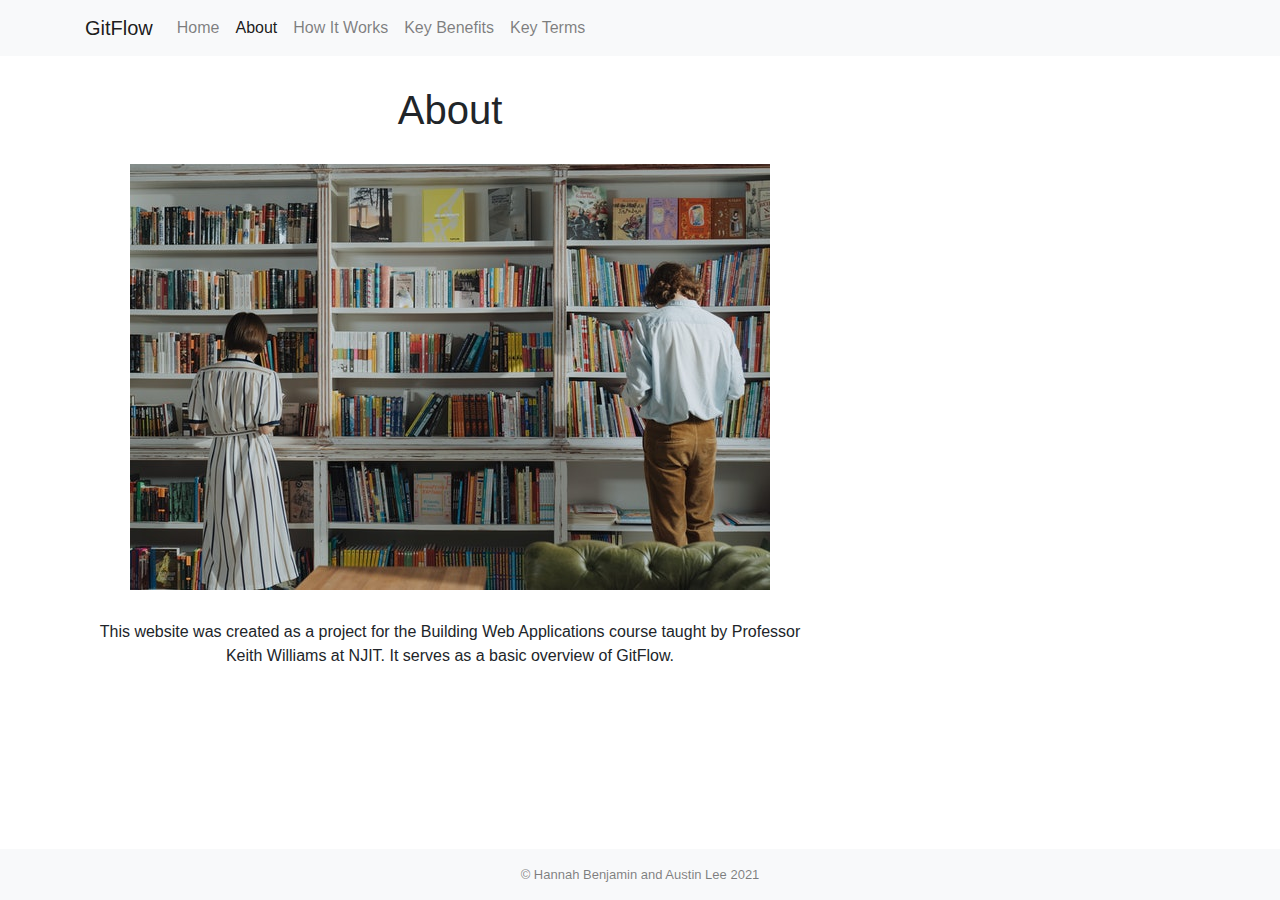
<file: docs/about.html>
<!doctype html>
<html lang="en">
<head>
    <!-- Required meta tags -->
    <meta charset="utf-8">
    <meta name="viewport" content="width=device-width, initial-scale=1, shrink-to-fit=no">

    <!-- Bootstrap CSS -->
    <link rel="stylesheet" href="https://stackpath.bootstrapcdn.com/bootstrap/4.5.2/css/bootstrap.min.css"
          integrity="sha384-JcKb8q3iqJ61gNV9KGb8thSsNjpSL0n8PARn9HuZOnIxN0hoP+VmmDGMN5t9UJ0Z" crossorigin="anonymous">
    <link rel="stylesheet" href="style.css">
    <title>The Internet</title>
</head>

<body>
<nav class="navbar navbar-expand-lg navbar-light bg-light">
    <div class="container-md">
        <a class="navbar-brand" href="index.html">GitFlow</a>
        <button class="navbar-toggler" type="button" data-toggle="collapse" data-target="#navbarNav"
                aria-controls="navbarNav" aria-expanded="false" aria-label="Toggle navigation">
            <span class="navbar-toggler-icon"></span>
        </button>
        <div class="collapse navbar-collapse" id="navbarNav">
            <ul class="navbar-nav">
                <li class="nav-item">
                    <a class="nav-link" href="index.html">Home</a>
                </li>
                <li class="nav-item active">
                    <a class="nav-link" href="about.html">About</a>
                </li>
                <li class="nav-item">
                    <a class="nav-link" href="how_it_works.html">How It Works</a>
                </li>
                <li class="nav-item">
                    <a class="nav-link" href="key_benefits.html">Key Benefits</a>
                </li>
                <li class="nav-item">
                    <a class="nav-link" href="key_terms.html">Key Terms</a>
                </li>
            </ul>
        </div>
    </div>
</nav>

<div class="container">
    <div class="row">
        <div class="col-8">
            <div class="container about-header">
                <h1>About</h1>
            </div>
            <div class="container about-img">
                <img src="img/gitcollab_about%20copy.jpg" alt="two people in front of books">
            </div>
            <p class="about-text">
                This website was created as a project for the Building Web Applications course taught by
                Professor Keith Williams at NJIT. It serves as a basic overview of GitFlow.
            </p>
        </div>
    </div>
</div>



<nav class="navbar fixed-bottom navbar-light bg-light">
    <div class="container-fluid footer-text">
    <span class="navbar-text footer">
      &copy; Hannah Benjamin and Austin Lee 2021
            </span>
    </div>
</nav>

<!-- Optional JavaScript -->
<!-- jQuery first, then Popper.js, then Bootstrap JS -->
<script src="https://code.jquery.com/jquery-3.5.1.slim.min.js"
        integrity="sha384-DfXdz2htPH0lsSSs5nCTpuj/zy4C+OGpamoFVy38MVBnE+IbbVYUew+OrCXaRkfj"
        crossorigin="anonymous"></script>
<script src="https://cdn.jsdelivr.net/npm/popper.js@1.16.1/dist/umd/popper.min.js"
        integrity="sha384-9/reFTGAW83EW2RDu2S0VKaIzap3H66lZH81PoYlFhbGU+6BZp6G7niu735Sk7lN"
        crossorigin="anonymous"></script>
<script src="https://stackpath.bootstrapcdn.com/bootstrap/4.5.2/js/bootstrap.min.js"
        integrity="sha384-B4gt1jrGC7Jh4AgTPSdUtOBvfO8shuf57BaghqFfPlYxofvL8/KUEfYiJOMMV+rV"
        crossorigin="anonymous"></script>
</body>
</html>
</file>
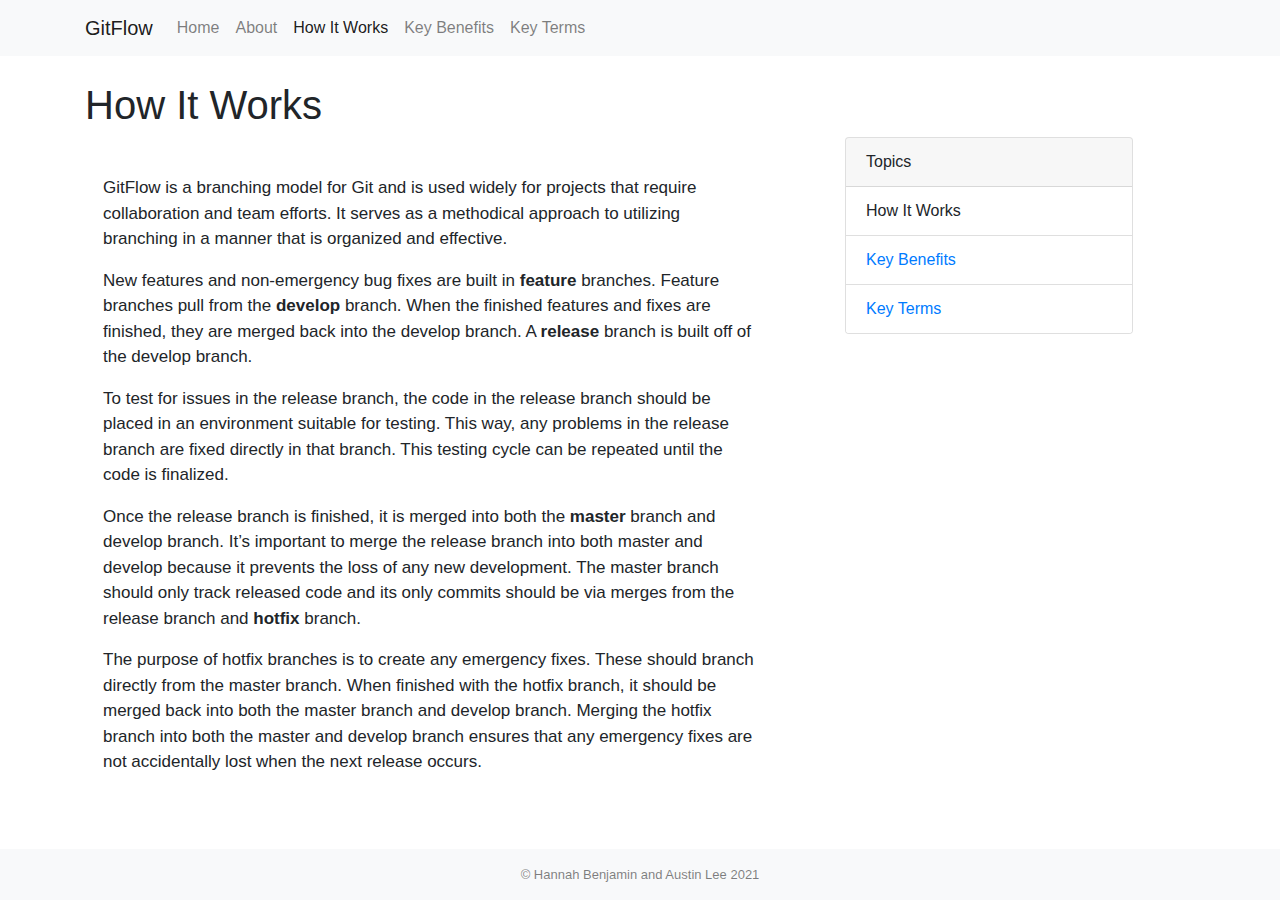
<file: docs/how_it_works.html>
<!doctype html>
<html lang="en">
<head>
    <!-- Required meta tags -->
    <meta charset="utf-8">
    <meta name="viewport" content="width=device-width, initial-scale=1, shrink-to-fit=no">

    <!-- Bootstrap CSS -->
    <link rel="stylesheet" href="https://stackpath.bootstrapcdn.com/bootstrap/4.5.2/css/bootstrap.min.css"
          integrity="sha384-JcKb8q3iqJ61gNV9KGb8thSsNjpSL0n8PARn9HuZOnIxN0hoP+VmmDGMN5t9UJ0Z" crossorigin="anonymous">
    <link rel="stylesheet" href="style.css">
    <title>The Internet</title>
</head>

<body>
<nav class="navbar navbar-expand-lg navbar-light bg-light">
    <div class="container-md">
        <a class="navbar-brand" href="index.html">GitFlow</a>
        <button class="navbar-toggler" type="button" data-toggle="collapse" data-target="#navbarNav"
                aria-controls="navbarNav" aria-expanded="false" aria-label="Toggle navigation">
            <span class="navbar-toggler-icon"></span>
        </button>
        <div class="collapse navbar-collapse" id="navbarNav">
            <ul class="navbar-nav">
                <li class="nav-item">
                    <a class="nav-link" href="index.html">Home</a>
                </li>
                <li class="nav-item">
                    <a class="nav-link" href="about.html">About</a>
                </li>
                <li class="nav-item active">
                    <a class="nav-link" href="how_it_works.html">How It Works</a>
                </li>
                <li class="nav-item">
                    <a class="nav-link" href="key_benefits.html">Key Benefits</a>
                </li>
                <li class="nav-item">
                    <a class="nav-link" href="key_terms.html">Key Terms</a>
                </li>
            </ul>
        </div>
    </div>
</nav>

<div class="container-md">
    <div class="header-section">
        <h1>How It Works</h1>
    </div>
    <div class="row">
        <div class="col-8">
            <div id="content">
                <p>
                    GitFlow is a branching model for Git and is used widely for projects that require collaboration and
                    team efforts. It serves as a methodical approach to utilizing branching in a manner that is
                    organized and effective.
                </p>
                <p>
                    New features and non-emergency bug fixes are built in <b>feature</b> branches. Feature branches pull
                    from the <b>develop</b> branch. When the finished features and fixes are finished, they are merged
                    back into the develop branch. A <b>release</b> branch is built off of the develop branch.
                </p>
                <p>
                    To test for issues in the release branch, the code in the release branch should be placed in an
                    environment suitable for testing. This way, any problems in the release branch are fixed directly in
                    that branch. This testing cycle can be repeated until the code is finalized.
                </p>
                <p>
                    Once the release branch is finished, it is merged into both the <b>master</b> branch and develop
                    branch. It’s important to merge the release branch into both master and develop because it prevents
                    the loss of any new development. The master branch should only track released code and its only
                    commits should be via merges from the release branch and <b>hotfix</b> branch.
                </p>
                <p>
                    The purpose of hotfix branches is to create any emergency fixes. These should branch directly from
                    the master branch. When finished with the hotfix branch, it should be merged back into both the
                    master branch and develop branch. Merging the hotfix branch into both the master and develop branch
                    ensures that any emergency fixes are not accidentally lost when the next release occurs.
                </p>
            </div>
        </div>


        <div class="col-4">
            <div class="card" style="width: 18rem;">
                <div class="card-header">
                    Topics
                </div>
                <ul class="list-group list-group-flush">
                    <li class="list-group-item">How It Works</li>
                    <li class="list-group-item"><a href="key_benefits.html">Key Benefits</a></li>
                    <li class="list-group-item"><a href="key_terms.html">Key Terms</a></li>
                </ul>
            </div>
        </div>
    </div>
</div>


<nav class="navbar fixed-bottom navbar-light bg-light">
    <div class="container-fluid footer-text">
    <span class="navbar-text footer">
      &copy; Hannah Benjamin and Austin Lee 2021
            </span>
    </div>
</nav>

<!-- Optional JavaScript -->
<!-- jQuery first, then Popper.js, then Bootstrap JS -->
<script src="https://code.jquery.com/jquery-3.5.1.slim.min.js"
        integrity="sha384-DfXdz2htPH0lsSSs5nCTpuj/zy4C+OGpamoFVy38MVBnE+IbbVYUew+OrCXaRkfj"
        crossorigin="anonymous"></script>
<script src="https://cdn.jsdelivr.net/npm/popper.js@1.16.1/dist/umd/popper.min.js"
        integrity="sha384-9/reFTGAW83EW2RDu2S0VKaIzap3H66lZH81PoYlFhbGU+6BZp6G7niu735Sk7lN"
        crossorigin="anonymous"></script>
<script src="https://stackpath.bootstrapcdn.com/bootstrap/4.5.2/js/bootstrap.min.js"
        integrity="sha384-B4gt1jrGC7Jh4AgTPSdUtOBvfO8shuf57BaghqFfPlYxofvL8/KUEfYiJOMMV+rV"
        crossorigin="anonymous"></script>
</body>
</html>
</file>
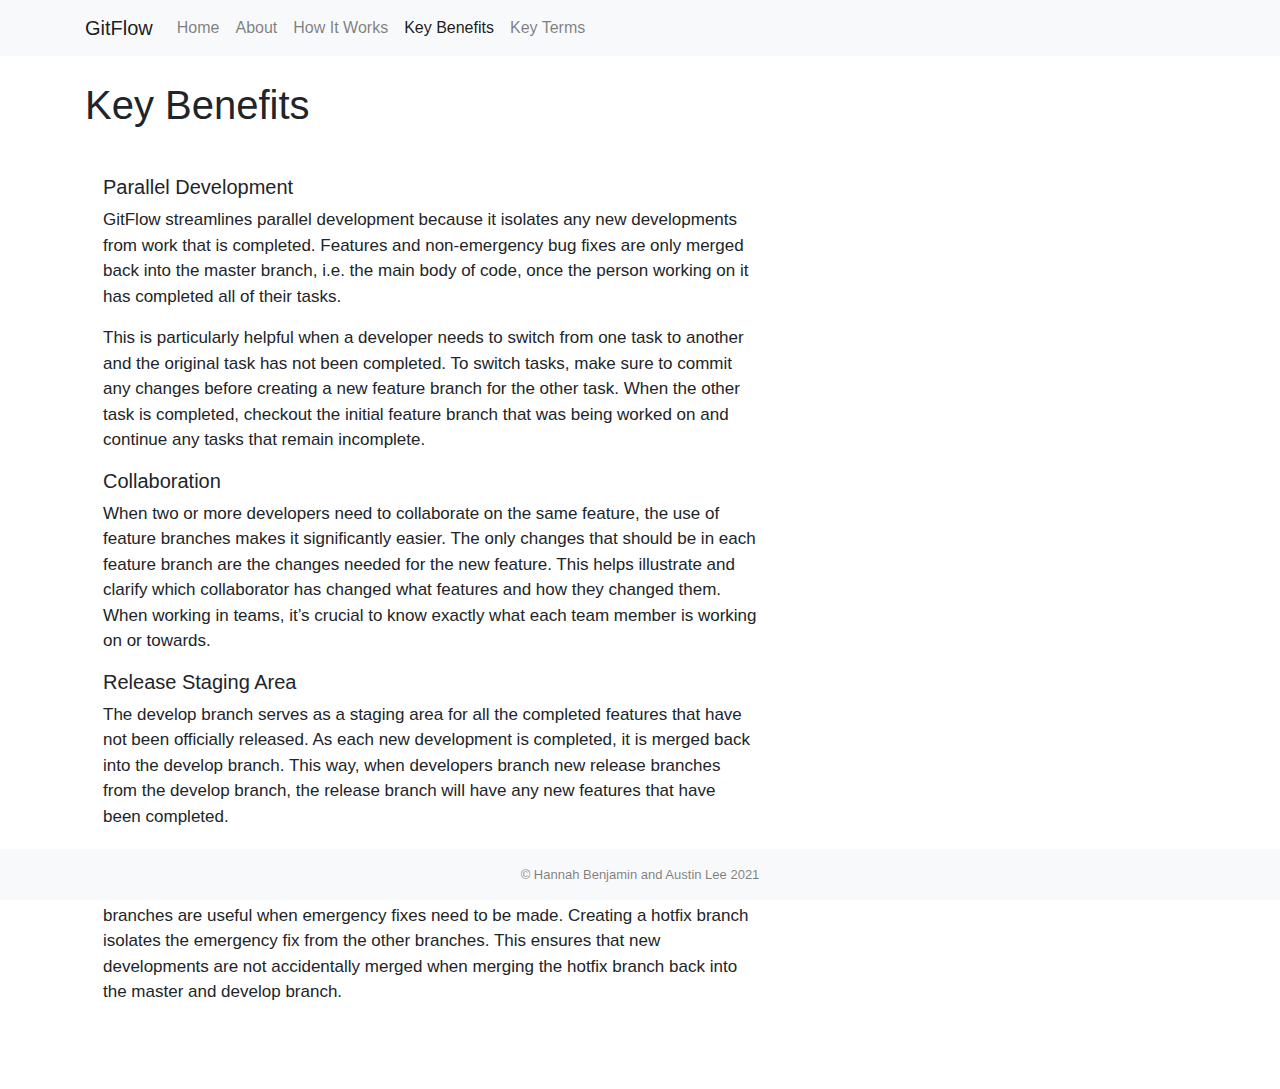
<file: docs/key_benefits.html>
<!doctype html>
<html lang="en">
<head>
    <!-- Required meta tags -->
    <meta charset="utf-8">
    <meta name="viewport" content="width=device-width, initial-scale=1, shrink-to-fit=no">

    <!-- Bootstrap CSS -->
    <link rel="stylesheet" href="https://stackpath.bootstrapcdn.com/bootstrap/4.5.2/css/bootstrap.min.css"
          integrity="sha384-JcKb8q3iqJ61gNV9KGb8thSsNjpSL0n8PARn9HuZOnIxN0hoP+VmmDGMN5t9UJ0Z" crossorigin="anonymous">
    <link rel="stylesheet" href="style.css">
    <title>The Internet</title>
</head>

<body>
<nav class="navbar navbar-expand-lg navbar-light bg-light">
    <div class="container-md">
        <a class="navbar-brand" href="index.html">GitFlow</a>
        <button class="navbar-toggler" type="button" data-toggle="collapse" data-target="#navbarNav"
                aria-controls="navbarNav" aria-expanded="false" aria-label="Toggle navigation">
            <span class="navbar-toggler-icon"></span>
        </button>
        <div class="collapse navbar-collapse" id="navbarNav">
            <ul class="navbar-nav">
                <li class="nav-item">
                    <a class="nav-link" href="index.html">Home</a>
                </li>
                <li class="nav-item">
                    <a class="nav-link" href="about.html">About</a>
                </li>
                <li class="nav-item">
                    <a class="nav-link" href="how_it_works.html">How It Works</a>
                </li>
                <li class="nav-item active">
                    <a class="nav-link" href="key_benefits.html">Key Benefits</a>
                </li>
                <li class="nav-item">
                    <a class="nav-link" href="key_terms.html">Key Terms</a>
                </li>
            </ul>
        </div>
    </div>
</nav>

<div class="container-md">
    <div class="header-section">
        <h1>Key Benefits</h1>
    </div>
    <div class="row">
        <div class="col-8">
            <div id="content">
                <h5>Parallel Development</h5>
                <p>
                    GitFlow streamlines parallel development because it isolates any new developments from work that is
                    completed. Features and non-emergency bug fixes are only merged back into the master branch, i.e.
                    the main body of code, once the person working on it has completed all of their tasks.
                </p>
                <p>
                    This is particularly helpful when a developer needs to switch from one task to another and the
                    original task has not been completed. To switch tasks, make sure to commit any changes before
                    creating a new feature branch for the other task. When the other task is completed, checkout the
                    initial feature branch that was being worked on and continue any tasks that remain incomplete.
                </p>
                <h5>Collaboration</h5>
                <p>
                    When two or more developers need to collaborate on the same feature, the use of feature branches
                    makes it significantly easier. The only changes that should be in each feature branch are the
                    changes needed for the new feature. This helps illustrate and clarify which collaborator has changed
                    what features and how they changed them. When working in teams, it’s crucial to know exactly what
                    each team member is working on or towards.
                </p>
                <h5>Release Staging Area</h5>
                <p>
                    The develop branch serves as a staging area for all the completed features that have not been
                    officially released. As each new development is completed, it is merged back into the develop
                    branch. This way, when developers branch new release branches from the develop branch, the release
                    branch will have any new features that have been completed.
                </p>
                <h5>Support For Emergency Fixes</h5>
                <p>
                    Hotfix branches are branches that are made from a specific release branch. These branches are useful
                    when emergency fixes need to be made. Creating a hotfix branch isolates the emergency fix from the
                    other branches. This ensures that new developments are not accidentally merged when merging the
                    hotfix branch back into the master and develop branch.
                </p>

            </div>
        </div>
    </div>
</div>


<nav class="navbar fixed-bottom navbar-light bg-light">
    <div class="container-fluid footer-text">
    <span class="navbar-text footer">
      &copy; Hannah Benjamin and Austin Lee 2021
            </span>
    </div>
</nav>

<!-- Optional JavaScript -->
<!-- jQuery first, then Popper.js, then Bootstrap JS -->
<script src="https://code.jquery.com/jquery-3.5.1.slim.min.js"
        integrity="sha384-DfXdz2htPH0lsSSs5nCTpuj/zy4C+OGpamoFVy38MVBnE+IbbVYUew+OrCXaRkfj"
        crossorigin="anonymous"></script>
<script src="https://cdn.jsdelivr.net/npm/popper.js@1.16.1/dist/umd/popper.min.js"
        integrity="sha384-9/reFTGAW83EW2RDu2S0VKaIzap3H66lZH81PoYlFhbGU+6BZp6G7niu735Sk7lN"
        crossorigin="anonymous"></script>
<script src="https://stackpath.bootstrapcdn.com/bootstrap/4.5.2/js/bootstrap.min.js"
        integrity="sha384-B4gt1jrGC7Jh4AgTPSdUtOBvfO8shuf57BaghqFfPlYxofvL8/KUEfYiJOMMV+rV"
        crossorigin="anonymous"></script>
</body>
</html>
</file>
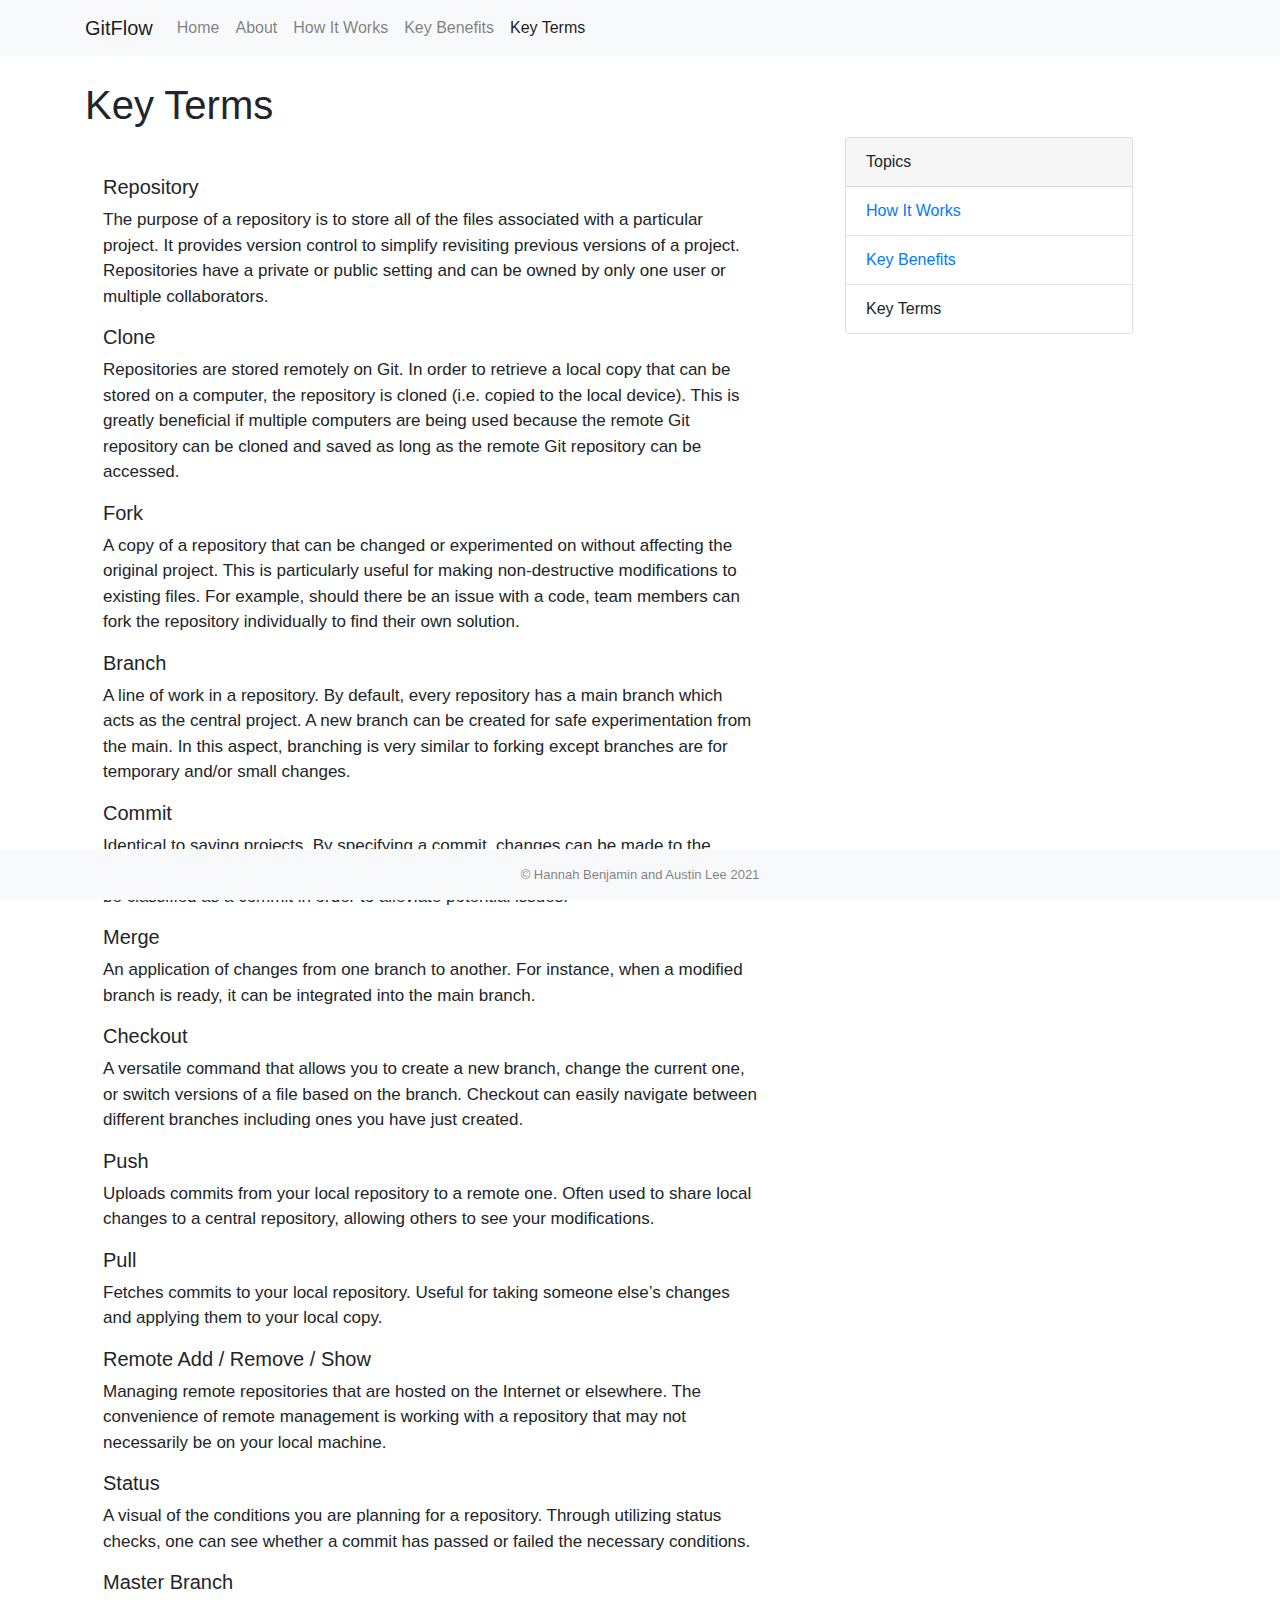
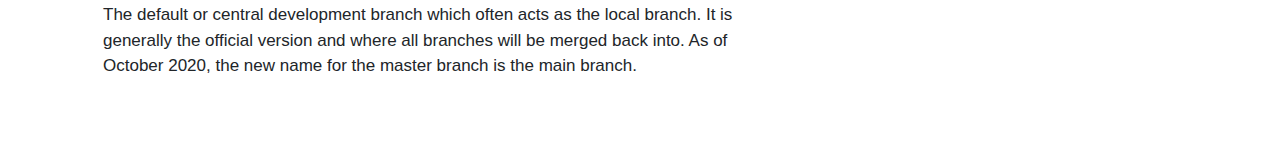
<file: docs/key_terms.html>
<!doctype html>
<html lang="en">
<head>
    <!-- Required meta tags -->
    <meta charset="utf-8">
    <meta name="viewport" content="width=device-width, initial-scale=1, shrink-to-fit=no">

    <!-- Bootstrap CSS -->
    <link rel="stylesheet" href="https://stackpath.bootstrapcdn.com/bootstrap/4.5.2/css/bootstrap.min.css"
          integrity="sha384-JcKb8q3iqJ61gNV9KGb8thSsNjpSL0n8PARn9HuZOnIxN0hoP+VmmDGMN5t9UJ0Z" crossorigin="anonymous">
    <link rel="stylesheet" href="style.css">
    <title>The Internet</title>
</head>

<body>
<nav class="navbar navbar-expand-lg navbar-light bg-light">
    <div class="container-md">
        <a class="navbar-brand" href="index.html">GitFlow</a>
        <button class="navbar-toggler" type="button" data-toggle="collapse" data-target="#navbarNav"
                aria-controls="navbarNav" aria-expanded="false" aria-label="Toggle navigation">
            <span class="navbar-toggler-icon"></span>
        </button>
        <div class="collapse navbar-collapse" id="navbarNav">
            <ul class="navbar-nav">
                <li class="nav-item">
                    <a class="nav-link" href="index.html">Home</a>
                </li>
                <li class="nav-item">
                    <a class="nav-link" href="about.html">About</a>
                </li>
                <li class="nav-item">
                    <a class="nav-link" href="how_it_works.html">How It Works</a>
                </li>
                <li class="nav-item">
                    <a class="nav-link" href="key_benefits.html">Key Benefits</a>
                </li>
                <li class="nav-item active">
                    <a class="nav-link" href="key_terms.html">Key Terms</a>
                </li>
            </ul>
        </div>
    </div>
</nav>

<div class="container-md">
    <div class="header-section">
        <h1>Key Terms</h1>
    </div>
    <div class="row">
        <div class="col-8">
            <div id="content">
                <h5>Repository</h5>
                <p>
                    The purpose of a repository is to store all of the files associated with a particular project. It
                    provides version control to simplify revisiting previous versions of a project. Repositories have a
                    private or public setting and can be owned by only one user or multiple collaborators.
                </p>
                <h5>Clone</h5>
                <p>
                    Repositories are stored remotely on Git. In order to retrieve a local copy that can be stored on a
                    computer, the repository is cloned (i.e. copied to the local device). This is greatly beneficial if
                    multiple computers are being used because the remote Git repository can be cloned and saved as long
                    as the remote Git repository can be accessed.
                </p>
                <h5>Fork</h5>
                <p>
                    A copy of a repository that can be changed or experimented on without affecting the original
                    project. This is particularly useful for making non-destructive modifications to existing files. For
                    example, should there be an issue with a code, team members can fork the repository individually to
                    find their own solution.
                </p>
                <h5>Branch</h5>
                <p>
                    A line of work in a repository. By default, every repository has a main branch which acts as the
                    central project. A new branch can be created for safe experimentation from the main. In this aspect,
                    branching is very similar to forking except branches are for temporary and/or small changes.
                </p>
                <h5>Commit</h5>
                <p>
                    Identical to saving projects. By specifying a commit, changes can be made to the respectable branch.
                    This is necessary in every project and every little change should be classified as a commit in order
                    to alleviate potential issues.
                </p>
                <h5>Merge</h5>
                <p>
                    An application of changes from one branch to another. For instance, when a modified branch is ready,
                    it can be integrated into the main branch.
                </p>
                <h5>Checkout</h5>
                <p>
                    A versatile command that allows you to create a new branch, change the current one, or switch
                    versions of a file based on the branch. Checkout can easily navigate between different branches
                    including ones you have just created.
                </p>
                <h5>Push</h5>
                <p>
                    Uploads commits from your local repository to a remote one. Often used to share local changes to a
                    central repository, allowing others to see your modifications.
                </p>
                <h5>Pull</h5>
                <p>
                    Fetches commits to your local repository. Useful for taking someone else’s changes and applying them
                    to your local copy.
                </p>
                <h5>Remote Add / Remove / Show</h5>
                <p>
                    Managing remote repositories that are hosted on the Internet or elsewhere. The convenience of remote
                    management is working with a repository that may not necessarily be on your local machine.
                </p>
                <h5>Status</h5>
                <p>
                    A visual of the conditions you are planning for a repository. Through utilizing status checks, one
                    can see whether a commit has passed or failed the necessary conditions.
                </p>
                <h5>Master Branch</h5>
                <p>
                    The default or central development branch which often acts as the local branch. It is generally the
                    official version and where all branches will be merged back into. As of October 2020, the new name
                    for the master branch is the main branch.
                </p>
            </div>
        </div>


        <div class="col-4">
            <div class="card" style="width: 18rem;">
                <div class="card-header">
                    Topics
                </div>
                <ul class="list-group list-group-flush">
                    <li class="list-group-item"><a href="how_it_works.html">How It Works</a></li>
                    <li class="list-group-item"><a href="key_benefits.html">Key Benefits</a></li>
                    <li class="list-group-item">Key Terms</li>
                </ul>
            </div>
        </div>
    </div>
</div>

<nav class="navbar fixed-bottom navbar-light bg-light">
    <div class="container-fluid footer-text">
    <span class="navbar-text footer">
      &copy; Hannah Benjamin and Austin Lee 2021
            </span>
    </div>
</nav>

<!-- Optional JavaScript -->
<!-- jQuery first, then Popper.js, then Bootstrap JS -->
<script src="https://code.jquery.com/jquery-3.5.1.slim.min.js"
        integrity="sha384-DfXdz2htPH0lsSSs5nCTpuj/zy4C+OGpamoFVy38MVBnE+IbbVYUew+OrCXaRkfj"
        crossorigin="anonymous"></script>
<script src="https://cdn.jsdelivr.net/npm/popper.js@1.16.1/dist/umd/popper.min.js"
        integrity="sha384-9/reFTGAW83EW2RDu2S0VKaIzap3H66lZH81PoYlFhbGU+6BZp6G7niu735Sk7lN"
        crossorigin="anonymous"></script>
<script src="https://stackpath.bootstrapcdn.com/bootstrap/4.5.2/js/bootstrap.min.js"
        integrity="sha384-B4gt1jrGC7Jh4AgTPSdUtOBvfO8shuf57BaghqFfPlYxofvL8/KUEfYiJOMMV+rV"
        crossorigin="anonymous"></script>
</body>
</html>
</file>
<file: docs/style.css>
/*content styling */
#content {
    max-width: 690px;
    font-family: "Helvetica Neue", Helvetica, Arial, sans-serif;
    font-size: 17px;
    padding: 18px;
    margin-top: 20px;
    margin-bottom: 50px;
}

/* footer on all pages */
.footer {
    margin: auto;
}

/* footer text on all pages */
.footer-text {
    font-size: small;
}

/* container for home card */
.home-card {
    max-width: 700px;
    margin-top: 15px;
    margin-bottom: 100px;
    text-align: center;
}

/* about container */
.about-header {
    margin-top: 30px;
    margin-bottom: 30px;
    text-align: center;
}

.about-text {
    margin-top: 30px;
    margin-bottom: 30px;
    text-align: center;
}

.about-img {
    margin-left: 30px;
}

.header-section {
    margin-top: 25px;
}
</file>
